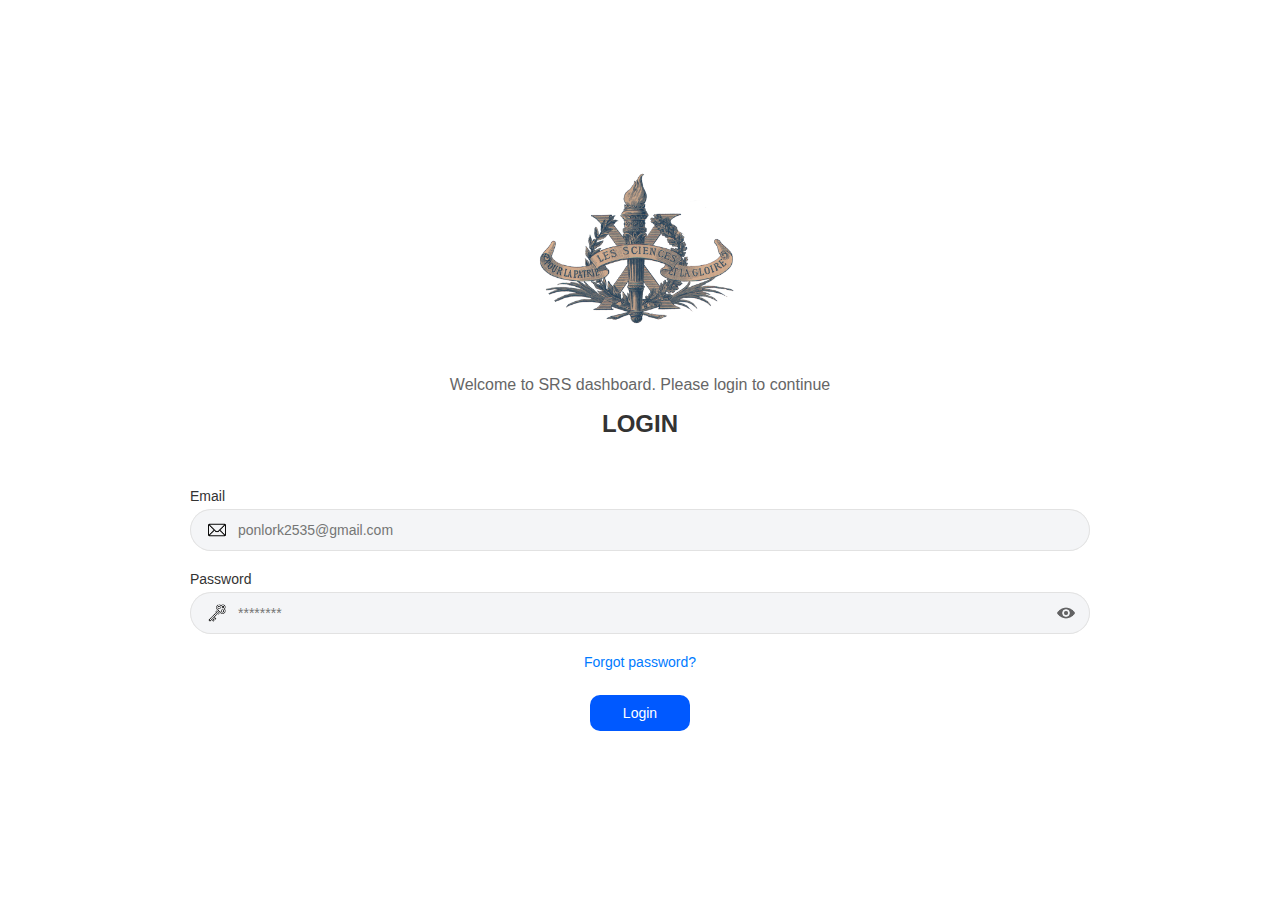
<file: index.html>
<!DOCTYPE html>
<html lang="en">
  <head>
    <meta charset="UTF-8" />
    <meta name="viewport" content="width=device-width, initial-scale=1.0" />
    <title>School Management System</title>
    <link rel="icon" type="image/png" href="img/school-academy-logo.png" />
    <link rel="stylesheet" href="css/styles.css" />
  </head>
  <body>
    <div class="container">
      <!-- Logo -->
      <div class="logo-container">
        <img
          src="img/school-academy-logo.png"
          alt="School Academy Logo"
          class="logo"
        />
      </div>

      <!-- Welcome Message -->
      <div class="welcome-message">
        <p>Welcome to SRS dashboard. Please login to continue</p>
        <h2>LOGIN</h2>
      </div>

      <!-- Form -->
      <form id="loginForm">
        <!-- Email Input -->
        <label for="email">Email</label>
        <div class="input-group">
          <img src="img/email-icon.png" alt="Email Icon" class="icon" />
          <input
            type="email"
            id="email"
            name="email"
            placeholder="ponlork2535@gmail.com"
            required
          />
        </div>

        <!-- Password Input -->
        <label for="password">Password</label>
        <div class="input-group">
          <img src="img/password-icon.png" alt="Password Icon" class="icon" />
          <input
            type="password"
            id="password"
            name="password"
            placeholder="********"
            required
          />
          <img
            src="img/eye-icon.png"
            alt="Show Password"
            class="show-password-icon"
            id="togglePassword"
          />
        </div>

        <!-- Forgot Password Link -->
        <a href="#" class="forgot-password">Forgot password?</a>

        <!-- Login Button -->
        <!-- <button type="submit" class="login-btn">Login</button> -->
        <div class="button-wrapper">
          <button type="submit" class="login-btn">Login</button>
        </div>
      </form>
    </div>

    <script src="JS/script.js"></script>
  </body>
</html>
</file>
<file: css/styles.css>
body {
  font-family: Arial, sans-serif;
  background-color: #f4f6f9;
  margin: 0;
  padding: 0;
  height: 100vh;
  display: flex;
  justify-content: center;
  align-items: center;
}

.container {
  width: 100vw;
  height: 100vh;
  background: #fff;
  display: flex;
  flex-direction: column;
  justify-content: center;
  align-items: center;
}

.logo-container {
  text-align: center;
  margin-bottom: 20px;
}

.logo {
  /* width: 100px;
  height: 100px; */
  border-radius: 50%;
  object-fit: cover;
  max-width: 30%;
}

.welcome-message {
  text-align: center;
  margin-bottom: 30px;
}

.welcome-message p {
  font-size: 16px;
  color: #666;
}

.welcome-message h2 {
  font-size: 24px;
  color: #333;
  margin-top: 10px;
}

form {
  width: 100%;
  max-width: 900px;
}

form label {
  display: block;
  margin-bottom: 5px;
  font-size: 14px;
  font-family: Ostende Sans, sans-serif;
  color: #333;
}

.input-group {
  position: relative;
  margin-bottom: 20px;
  background-color: #f4f5f7; /* Light background like in image */
  border-radius: 25px; /* Pill-shaped inputs */
  padding: 12px 18px;
  display: flex;
  align-items: center;
  box-shadow: inset 0 0 0 1px #e2e2e2; /* Optional soft border */
}

input[type="email"],
input[type="password"] {
  width: 100%;
  border: none;
  outline: none;
  background: transparent;
  font-size: 14px;
  color: #333;
  font-family: "Segoe UI", sans-serif;
}

.icon {
  width: 18px;
  height: 18px;
  margin-right: 10px;
}

.show-password-icon {
  width: 18px;
  height: 18px;
  position: absolute;
  right: 15px;
  cursor: pointer;
  opacity: 0.6;
}

.forgot-password {
  display: block;
  text-align: center;
  margin-top: 10px;
  color: #007bff;
  text-decoration: none;
  font-size: 14px;
  font-family: Ostende Sans, sans-serif;
  margin-bottom: 25px;
}

.login-btn {
  width: 100px;
  padding: 10px;
  background-color: #0059ff;
  color: #fff;
  border: none;
  border-radius: 10px;
  font-size: 14px;
  cursor: pointer;
  text-align: center;
  font-family: Ostende Sans, sans-serif;
}

.login-btn:hover {
  background-color: #4da0f8;
}
.button-wrapper {
  display: flex;
  justify-content: center;
  width: 100%;
  margin-top: 20px;
}
@media (max-width: 480px) {
  body {
    margin: 0;
    padding: 0;
    font-family: "Segoe UI", sans-serif;
    background-color: #ffffff;
    display: flex;
    justify-content: center;
    align-items: flex-start;
  }

  .container {
    width: 100%;
    padding: 30px 16px;
    box-sizing: border-box;
    display: flex;
    flex-direction: column;
    align-items: center;
  }

  form {
    width: 100%;
    max-width: 360px;
    background-color: white;
    padding: 0 10px;
    box-sizing: border-box;
  }

  .input-group {
    width: 100%;
    margin-bottom: 20px;
    padding: 12px 16px;
    border-radius: 25px;
    background-color: #f4f5f7;
    display: flex;
    align-items: center;
    box-shadow: inset 0 0 0 1px #e2e2e2;
    box-sizing: border-box;
  }

  input[type="email"],
  input[type="password"] {
    width: 100%;
    font-size: 14px;
    border: none;
    outline: none;
    background: transparent;
  }

  .forgot-password {
    text-align: center;
    display: block;
    margin-bottom: 20px;
    font-size: 14px;
    color: #007bff;
    text-decoration: none;
  }

  .button-wrapper {
    width: 100%;
    display: flex;
    justify-content: center;
  }

  .login-btn {
    width: 140px;
    padding: 12px 0;
    background-color: #0059ff;
    color: #fff;
    border: none;
    border-radius: 999px;
    font-size: 15px;
    cursor: pointer;
    box-shadow: 0 4px 8px rgba(0, 0, 0, 0.15);
  }

  .login-btn:hover {
    background-color: #3a8bff;
  }
}
</file>
